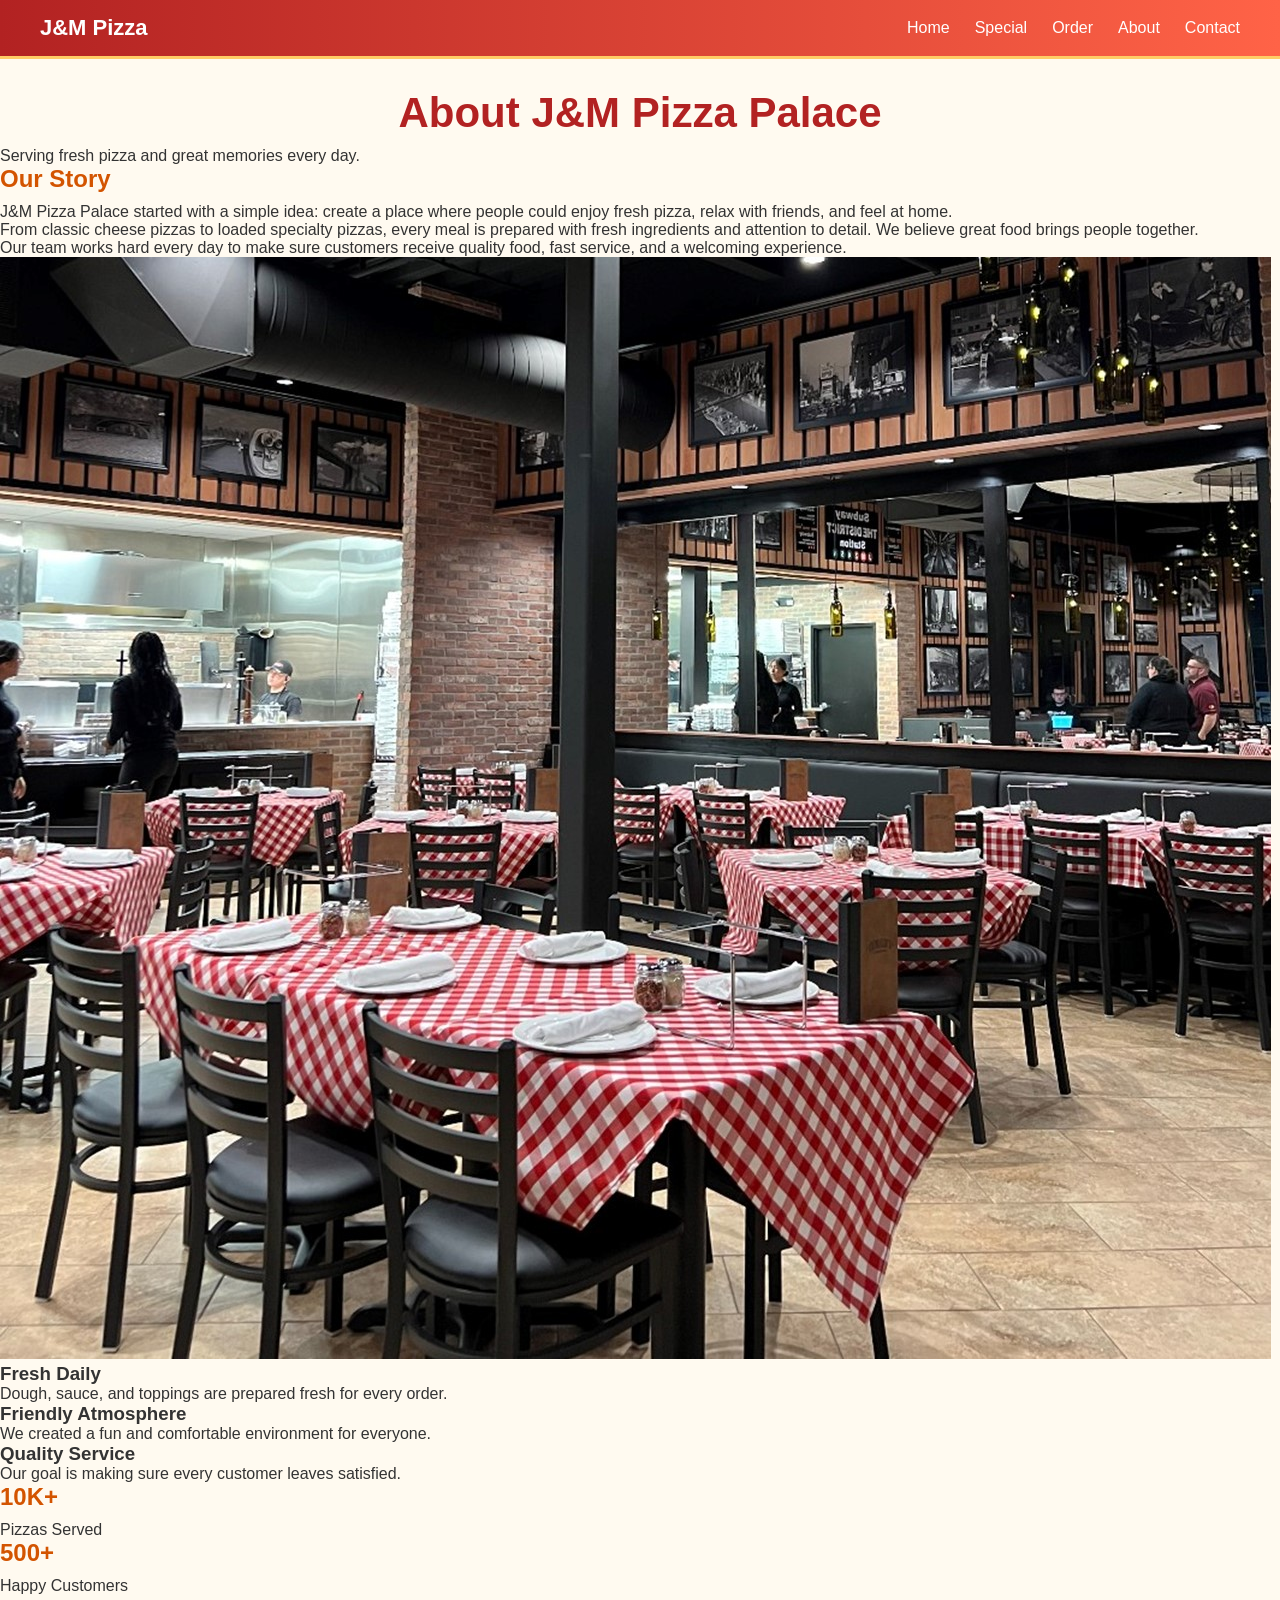
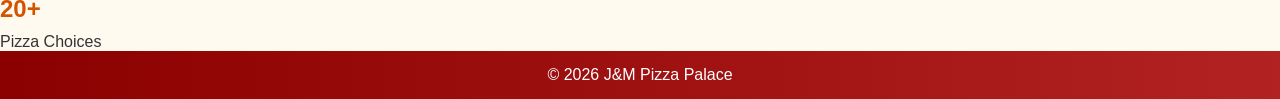
<file: about.html>
<!DOCTYPE html>
<html lang="en">
<head>
    <meta charset="UTF-8">
    <meta name="viewport" content="width=device-width, initial-scale=1.0">
    <title>About - Jallah & Makih Pizza Palace</title>
    <link rel="stylesheet" href="styles.css">
</head>

<body>

    <nav class="navbar">
        <div class="logo">J&M Pizza</div>

        <div class="nav-links">
            <a href="home.html">Home</a>
            <a href="special.html">Special</a>
            <a href="order.html">Order</a>
            <a href="about.html">About</a>
            <a href="contact.html">Contact</a>
        </div>
    </nav>

    <header class="about-hero">
        <div class="hero-overlay">
            <h1>About J&M Pizza Palace</h1>

            <p>Serving fresh pizza and great memories every day.</p>
        </div>
    </header>

    <section class="about-section">

        <div class="about-text">

            <h2>Our Story</h2>

            <p>
                J&M Pizza Palace started with a simple idea:
                create a place where people could enjoy fresh pizza,
                relax with friends, and feel at home.
            </p>

            <p>
                From classic cheese pizzas to loaded specialty pizzas,
                every meal is prepared with fresh ingredients and attention to detail.
                We believe great food brings people together.
            </p>

            <p>
                Our team works hard every day to make sure customers receive quality food,
                fast service, and a welcoming experience.
            </p>

        </div>

        <div class="about-image">
            <img src="restur.jpeg" alt="Pizza Restaurant">
        </div>

    </section>

    <section class="about-cards">

        <div class="info-card">
            <h3>Fresh Daily</h3>

            <p>
                Dough, sauce, and toppings are prepared fresh for every order.
            </p>
        </div>

        <div class="info-card">
            <h3>Friendly Atmosphere</h3>

            <p>
                We created a fun and comfortable environment for everyone.
            </p>
        </div>

        <div class="info-card">
            <h3>Quality Service</h3>

            <p>
                Our goal is making sure every customer leaves satisfied.
            </p>
        </div>

    </section>

    <section class="stats-section">

        <div class="stat-box">
            <h2>10K+</h2>
            <p>Pizzas Served</p>
        </div>

        <div class="stat-box">
            <h2>500+</h2>
            <p>Happy Customers</p>
        </div>

        <div class="stat-box">
            <h2>20+</h2>
            <p>Pizza Choices</p>
        </div>

    </section>

    <footer>
        <p>© 2026 J&M Pizza Palace</p>
    </footer>

    <script src="script.js"></script>

</body>
</html>
</file>
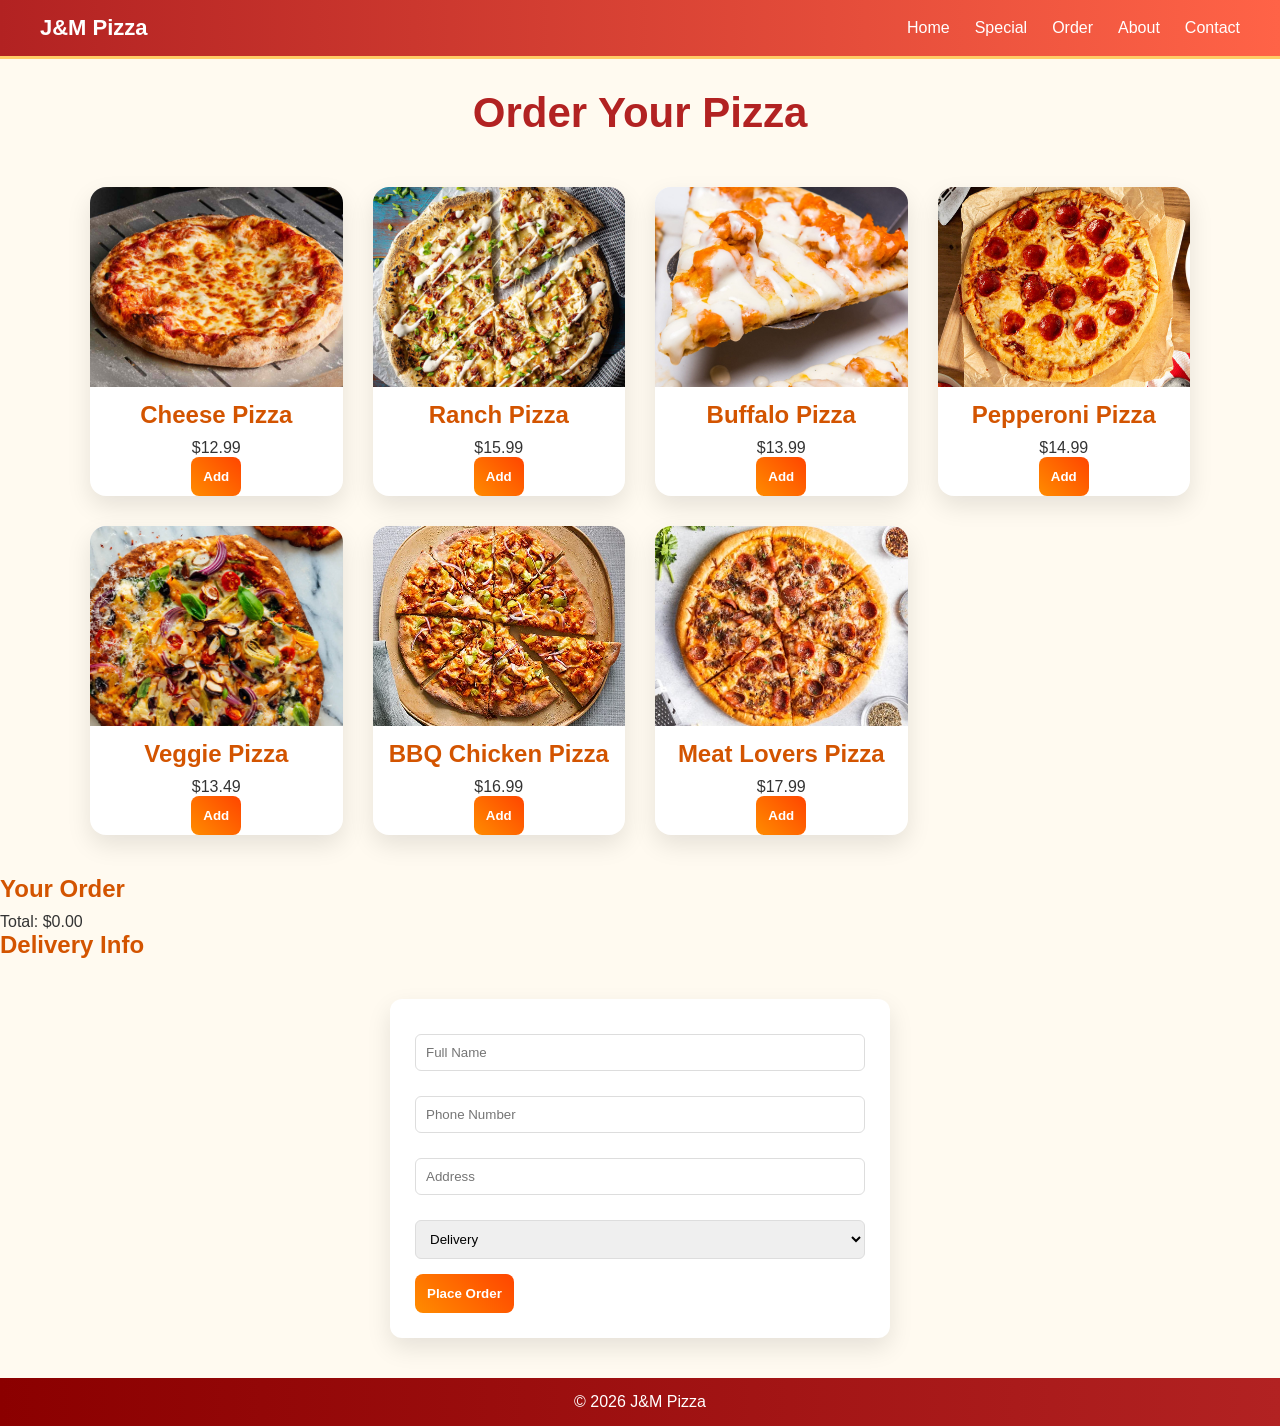
<file: order.html>
<!DOCTYPE html>
<html lang="en">
<head>
    <meta charset="UTF-8">
    <title>Order - Jallah & Makih Pizza Palace</title>
    <link rel="stylesheet" href="styles.css">
</head>
<body>

    <nav class="navbar">
        <div class="logo">J&M Pizza</div>

        <div class="nav-links">
            <a href="home.html">Home</a>
            <a href="special.html">Special</a>
            <a href="order.html">Order</a>
            <a href="about.html">About</a>
            <a href="contact.html">Contact</a>
        </div>
    </nav>

    <h1>Order Your Pizza</h1>

    <section class="order-layout">

        <div class="menu-section">

            <div class="menu-item">
                <img src="cheese.jpg">
                <h2>Cheese Pizza</h2>
                <p>$12.99</p>
                <button onclick="addToCart('Cheese Pizza',12.99)">Add</button>
            </div>

            <div class="menu-item">
                <img src="ranchpizza.jpg">
                <h2>Ranch Pizza</h2>
                <p>$15.99</p>
                <button onclick="addToCart('Ranch Pizza',15.99)">Add</button>
            </div>

            <div class="menu-item">
                <img src="buffalo.jpg">
                <h2>Buffalo Pizza</h2>
                <p>$13.99</p>
                <button onclick="addToCart('Buffalo Pizza',13.99)">Add</button>
            </div>


            <div class="menu-item">
                <img src="peppizza.jpg">
                <h2>Pepperoni Pizza</h2>
                <p>$14.99</p>
                <button onclick="addToCart('Pepperoni Pizza',14.99)">Add</button>
            </div>

            <div class="menu-item">
                <img src="veggiepizza.jpg">
                <h2>Veggie Pizza</h2>
                <p>$13.49</p>
                <button onclick="addToCart('Veggie Pizza',13.49)">Add</button>
            </div>

            <div class="menu-item">
                <img src="bbqpizza.jpg">
                <h2>BBQ Chicken Pizza</h2>
                <p>$16.99</p>
                <button onclick="addToCart('BBQ Chicken Pizza',16.99)">Add</button>
            </div>

            <div class="menu-item">
                <img src="meat.jpg">
                <h2>Meat Lovers Pizza</h2>
                <p>$17.99</p>
                <button onclick="addToCart('Meat Lovers Pizza',17.99)">Add</button>
            </div>

        </div>

        <div class="checkout">

            <h2>Your Order</h2>
            <ul id="cartItems"></ul>
            <p id="cartTotal">Total: $0.00</p>

            <h2>Delivery Info</h2>

            <form>
                <input type="text" placeholder="Full Name" required>
                <input type="text" placeholder="Phone Number" required>
                <input type="text" placeholder="Address" required>

                <select>
                    <option>Delivery</option>
                    <option>Pickup</option>
                </select>

                <button type="submit">Place Order</button>
            </form>

        </div>

    </section>

    <footer>© 2026 J&M Pizza</footer>

    <script src="script.js"></script>

</body>
</html>
</file>
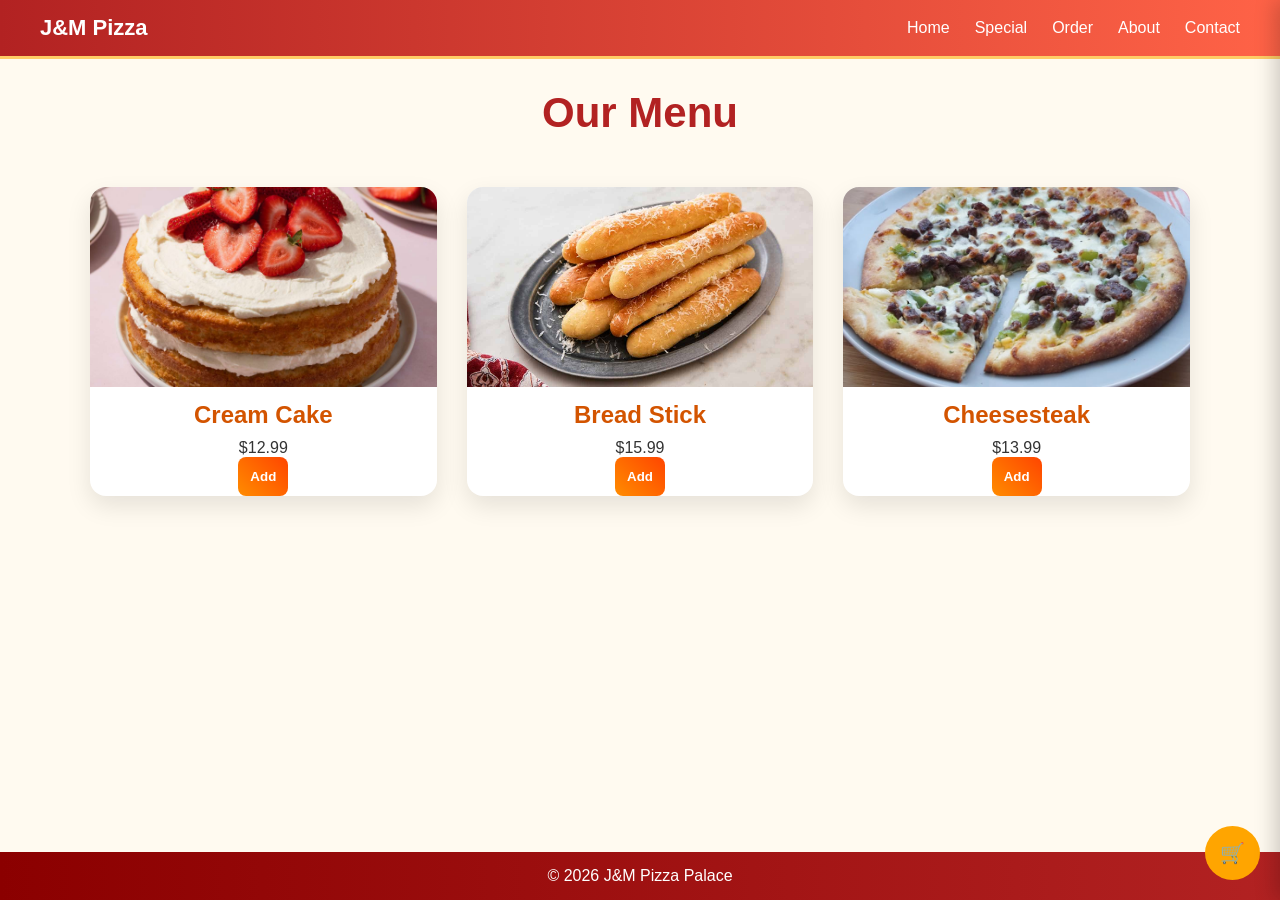
<file: special.html>
<!DOCTYPE html>
<html lang="en">
<head>
<meta charset="UTF-8">
<title>Menu - Pizza Palace</title>
<link rel="stylesheet" href="styles.css">
</head>
<body>

<div id="cartPanel" class="cart-panel">
    <h2>Your Cart</h2>
    <ul id="cartItems"></ul>
    <p id="cartTotal">Total: $0.00</p>
    <button onclick="toggleCart()">Close</button>
</div>

<button class="cart-toggle" onclick="toggleCart()">🛒</button>

<nav class="navbar">
    <div class="logo">J&M Pizza</div>
    <div class="nav-links">
        <a href="home.html">Home</a>
        <a href="special.html">Special</a>
        <a href="order.html">Order</a>
        <a href="about.html">About</a>
        <a href="contact.html">Contact</a>
    </div>
</nav>

<header class="hero-about">
    <h1>Our Menu</h1>
</header>

<section class="menu-section">

    <div class="menu-item">
        <img src="creamcake.jpeg">
        <h2>Cream Cake</h2>
        <p>$12.99</p>
        <button onclick="addToCart('Cream Cake', 12.99)">Add</button>
    </div>

    <div class="menu-item">
        <img src="breadstick.jpeg">
        <h2>Bread Stick</h2>
        <p>$15.99</p>
        <button onclick="addToCart('Bread Stick', 15.99)">Add</button>
    </div>

    <div class="menu-item">
        <img src="phillycheesesteak.jpg">
        <h2>Cheesesteak</h2>
        <p>$13.99</p>
        <button onclick="addToCart('Cheesesteak', 13.99)">Add</button>
    </div>

</section>

<footer>
    <p>© 2026 J&M Pizza Palace</p>
</footer>

<script src="script.js"></script>
</body>
</html>
</file>
<file: styles.css>
* {
    margin: 0;
    padding: 0;
    box-sizing: border-box;
}

body {
    font-family: 'Segoe UI', sans-serif;
    background: #fffaf0;
    color: #333;
}

.navbar {
    display: flex;
    justify-content: space-between;
    align-items: center;
    padding: 15px 40px;
    background: linear-gradient(to right, #b22222, #ff6347);
    border-bottom: 3px solid #ffcc66;
}

.logo {
    font-size: 22px;
    font-weight: bold;
    color: white;
}

.nav-links {
    display: flex;
    gap: 25px;
}

.nav-links a {
    color: white;
    text-decoration: none;
    font-size: 16px;
    font-weight: 500;
    transition: 0.3s;
}

.nav-links a:hover {
    color: #ffd700;
}


h1 {
    text-align: center;
    color: #b22222;
    font-size: 42px;
    margin: 30px 0 10px;
}

h2 {
    color: #d35400;
    margin-bottom: 10px;
}


.container {
    max-width: 1100px;
    margin: auto;
    padding: 20px;
}

/* FORM */
form {
    max-width: 500px;
    margin: 40px auto;
    background: white;
    padding: 25px;
    border-radius: 12px;
    box-shadow: 0 10px 25px rgba(0,0,0,0.1);
}


input, select, textarea {
    width: 100%;
    padding: 10px;
    margin-top: 10px;
    margin-bottom: 15px;
    border: 1px solid #ddd;
    border-radius: 6px;
}


button,
input[type="submit"],
input[type="reset"] {
    background: linear-gradient(45deg, #ff8c00, #ff4500);
    color: white;
    padding: 12px;
    border: none;
    border-radius: 8px;
    cursor: pointer;
    font-weight: bold;
    transition: 0.2s;
}

button:hover,
input[type="submit"]:hover {
    transform: translateY(-2px);
    opacity: 0.9;
}


.menu-section {
    display: grid;
    grid-template-columns: repeat(auto-fit, minmax(250px, 1fr));
    gap: 30px;
    max-width: 1100px;
    margin: 40px auto;
}


.menu-item {
    background: white;
    border-radius: 16px;
    overflow: hidden;
    text-align: center;
    box-shadow: 0 10px 25px rgba(0,0,0,0.1);
    transition: 0.3s;
}

.menu-item:hover {
    transform: translateY(-8px);
}

.menu-item img {
    width: 100%;
    height: 200px;
    object-fit: cover;
}

.menu-item h2 {
    margin-top: 10px;
}

/* CART */
.cart-panel {
    position: fixed;
    top: 0;
    right: -320px;
    width: 320px;
    height: 100%;
    background: white;
    box-shadow: -5px 0 20px rgba(0,0,0,0.2);
    padding: 20px;
    transition: 0.3s;
    z-index: 1000;
}

.cart-panel.active {
    right: 0;
}

.cart-toggle {
    position: fixed;
    bottom: 20px;
    right: 20px;
    background: orange;
    color: white;
    padding: 15px;
    border-radius: 50%;
    border: none;
    font-size: 20px;
    cursor: pointer;
}

/* CART ITEMS */
#cartItems li {
    margin: 10px 0;
    display: flex;
    justify-content: space-between;
}

.remove-btn {
    background: red;
    color: white;
    border: none;
    padding: 4px 7px;
    border-radius: 4px;
    cursor: pointer;
}

/* FOOTER */
footer {
    text-align: center;
    background: linear-gradient(to right, #8b0000, #b22222);
    color: white;
    padding: 15px;
    margin-top: 40px;
}


html, body {
    height: 100%;
}

body {
    display: flex;
    flex-direction: column;
}

footer {
    margin-top: auto;
}
</file>
